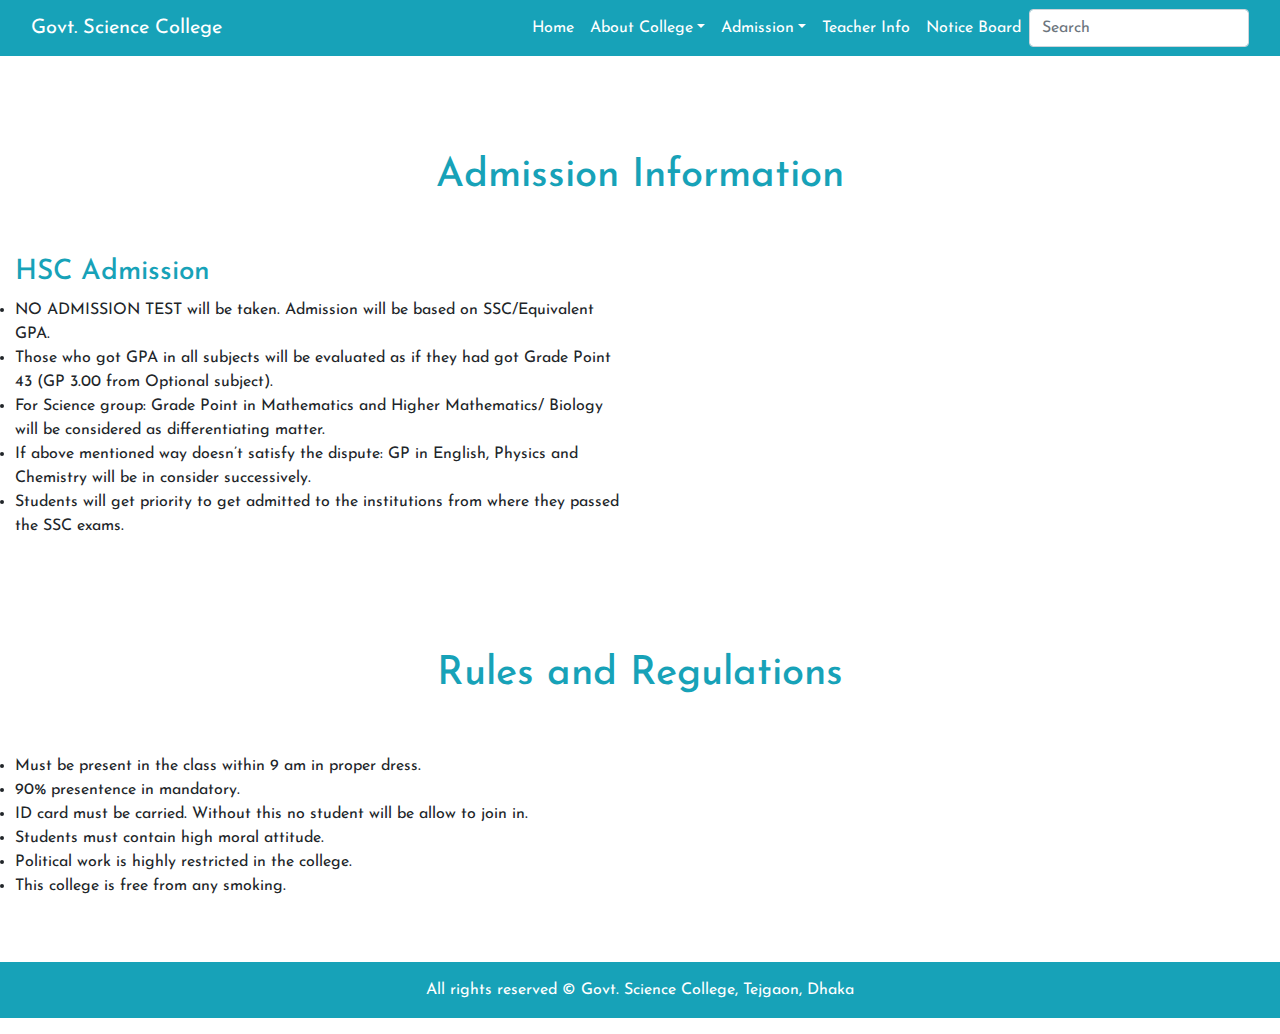
<file: Solve_Question03/admission.html>
<!DOcTYPE HTML>
<html>
    <head>
        <meta charset="utf-8">
        <meta name="viewport" content="width=device-width, initial-scale=1">
        <link rel="stylesheet" href="https://maxcdn.bootstrapcdn.com/bootstrap/4.5.2/css/bootstrap.min.css">
        <link rel="stylesheet" type="text/css" href="CSS/style.css">
        <link href="https://fonts.googleapis.com/css2?family=Josefin+Sans&display=swap" rel="stylesheet">
    </head>
    <body>
        <nav class="navbar navbar-expand-lg navbar-dark bg-info">
            <div class="container-fluid">
                <a class="navbar-brand" href="index.html">Govt. Science College</a>
                <button class="navbar-toggler" type="button" data-toggle="collapse" data-target="#collapsibleNavbar">
                <span class="navbar-toggler-icon"></span>
                </button>
                <div class="collapse navbar-collapse" id="collapsibleNavbar">
                <ul class="navbar-nav ml-auto mb-2 mb-lg-0">
                    <li class="nav-item">
                    <a class="nav-link active" aria-current="page" href="index.html">Home</a>
                    </li>
                    <li class="nav-item dropdown">
                        <a class="nav-link dropdown-toggle active" href="#" id="navbardrop" data-toggle="dropdown">About College</a>
                        <div class="dropdown-menu">
                        <a class="dropdown-item" href="about.html">College History</a>
                        <a class="dropdown-item" href="#">Vision</a>
                        <a class="dropdown-item" href="#">Mission</a>
                        </div>
                    </li>
                    <li class="nav-item dropdown">
                        <a class="nav-link dropdown-toggle active" href="#" id="navbardrop" data-toggle="dropdown">Admission</a>
                        <div class="dropdown-menu">
                        <a class="dropdown-item" href="admission.html">Admission Information</a>
                        <a class="dropdown-item" href="#">Admission Fees</a>
                        <a class="dropdown-item" href="#">Apply Online</a>
                        <a class="dropdown-item" href="#">Check Result</a>
                        </div>
                    </li>
                    <li class="nav-item">
                    <a class="nav-link active" href="teacher.html">Teacher Info</a>
                    </li>
                    <li class="nav-item">
                    <a class="nav-link active" href="notice.html">Notice Board</a>
                    </li>
                </ul>
                <form class="d-flex">
                    <input class="form-control me-2" type="search" placeholder="Search" aria-label="Search">
                </form>
                </div>
            </div>
        </nav>

        <section class="my-5">
            <div class="py-5">
                <h1 class="text-center text-info">Admission Information</h1>
            </div>

            <div class="container-fluid">
                <div class="row">
                    <div class="col-lg-6 col-md-6 col-12">
                        <h3 class="text-info">HSC Admission</h3>
                        <ul>
                            <li>NO ADMISSION TEST will be taken. Admission will be based on SSC/Equivalent GPA.</li>
                            <li>Those who got GPA in all subjects will be evaluated as if they had got Grade Point 43 (GP 3.00 from Optional subject).</li>
                            <li>For Science group: Grade Point in Mathematics and Higher Mathematics/ Biology will be considered as differentiating matter.</li>
                            <li>If above mentioned way doesn’t satisfy the dispute: GP in English, Physics and Chemistry will be in consider successively.</li>
                            <li>Students will get priority to get admitted to the institutions from where they passed the SSC exams.</li>
                        </ul>
                    </div>
                </div>
            </div>
        </section>

        <section class="my-5">
            <div class="py-5">
                <h1 class="text-center text-info">Rules and Regulations</h1>
            </div>

            <div class="container-fluid">
                <div class="row">
                    <div class="col-lg-6 col-md-6 col-12">
                        <ul>
                            <li>Must be present in the class within 9 am in proper dress.</li>
                            <li>90% presentence in mandatory.</li>
                            <li>ID card must be carried. Without this no student will be allow to join in.</li>
                            <li>Students must contain high moral attitude.</li>
                            <li>Political work is highly restricted in the college.</li>
                            <li>This college is free from any smoking.</li>
                        </ul>
                    </div>
                </div>
            </div>
        </section>

        <footer>
            <p class="p-3 bg-info text-white text-center">All rights reserved &copy; Govt. Science College, Tejgaon, Dhaka</p>
        </footer>

    <script src="https://ajax.googleapis.com/ajax/libs/jquery/3.5.1/jquery.min.js"></script>
    <script src="https://cdnjs.cloudflare.com/ajax/libs/popper.js/1.16.0/umd/popper.min.js"></script>
    <script src="https://maxcdn.bootstrapcdn.com/bootstrap/4.5.2/js/bootstrap.min.js"></script>
    </body>
</html>
</file>
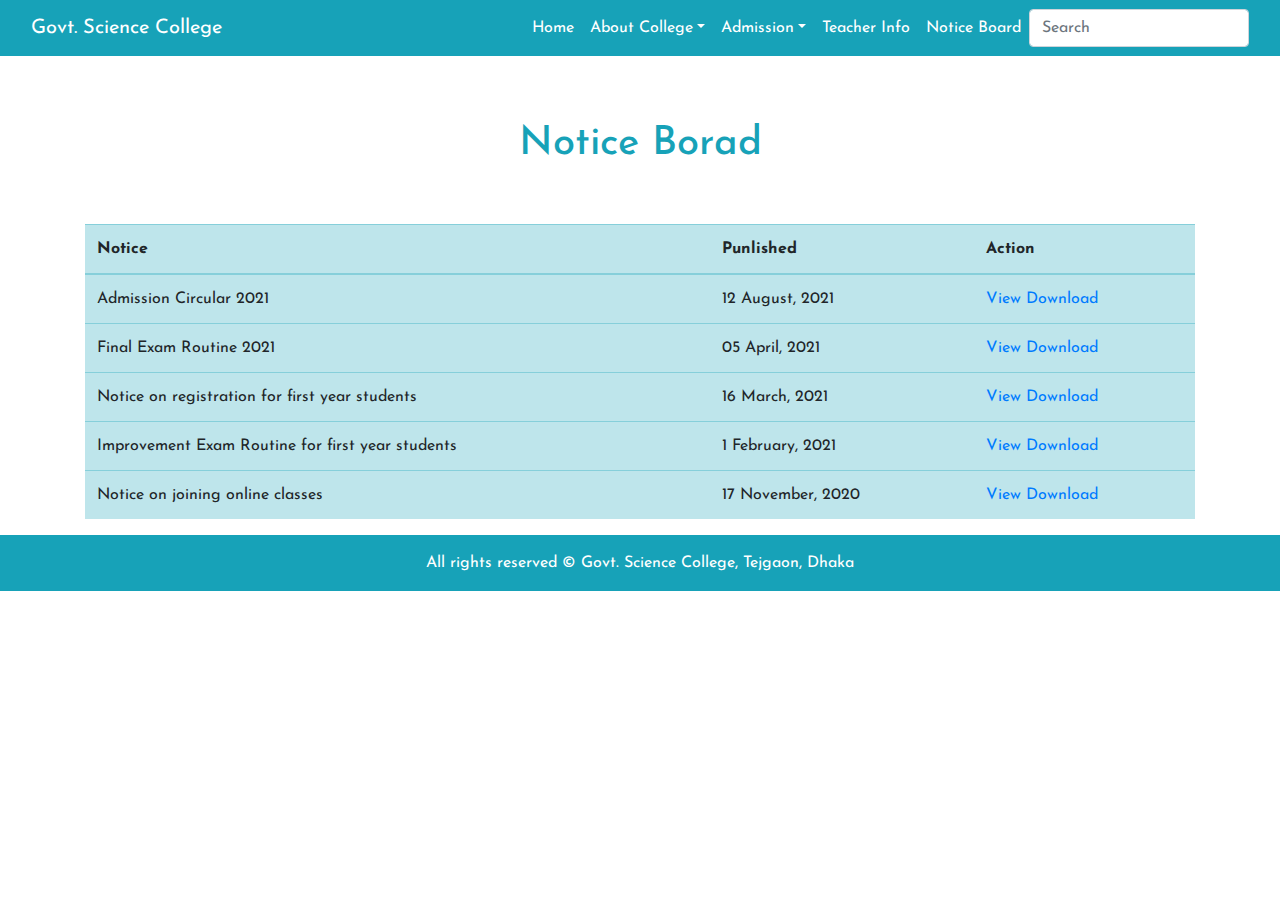
<file: Solve_Question03/notice.html>
<!DOcTYPE HTML>
<html>
    <head>
        <meta charset="utf-8">
        <meta name="viewport" content="width=device-width, initial-scale=1">
        <link rel="stylesheet" href="https://maxcdn.bootstrapcdn.com/bootstrap/4.5.2/css/bootstrap.min.css">
        <link rel="stylesheet" type="text/css" href="CSS/style.css">
        <link href="https://fonts.googleapis.com/css2?family=Josefin+Sans&display=swap" rel="stylesheet">
    </head>
    <body>
        <nav class="navbar navbar-expand-lg navbar-dark bg-info">
            <div class="container-fluid">
                <a class="navbar-brand" href="index.html">Govt. Science College</a>
                <button class="navbar-toggler" type="button" data-toggle="collapse" data-target="#collapsibleNavbar">
                <span class="navbar-toggler-icon"></span>
                </button>
                <div class="collapse navbar-collapse" id="collapsibleNavbar">
                <ul class="navbar-nav ml-auto mb-2 mb-lg-0">
                    <li class="nav-item">
                    <a class="nav-link active" aria-current="page" href="index.html">Home</a>
                    </li>
                    <li class="nav-item dropdown">
                        <a class="nav-link dropdown-toggle active" href="#" id="navbardrop" data-toggle="dropdown">About College</a>
                        <div class="dropdown-menu">
                        <a class="dropdown-item" href="about.html">College History</a>
                        <a class="dropdown-item" href="#">Vision</a>
                        <a class="dropdown-item" href="#">Mission</a>
                        </div>
                    </li>
                    <li class="nav-item dropdown">
                        <a class="nav-link dropdown-toggle active" href="#" id="navbardrop" data-toggle="dropdown">Admission</a>
                        <div class="dropdown-menu">
                        <a class="dropdown-item" href="admission.html">Admission Information</a>
                        <a class="dropdown-item" href="#">Admission Fees</a>
                        <a class="dropdown-item" href="#">Apply Online</a>
                        <a class="dropdown-item" href="#">Check Result</a>
                        </div>
                    </li>
                    <li class="nav-item">
                    <a class="nav-link active" href="teacher.html">Teacher Info</a>
                    </li>
                    <li class="nav-item">
                    <a class="nav-link active" href="notice.html">Notice Board</a>
                    </li>
                </ul>
                <form class="d-flex">
                    <input class="form-control me-2" type="search" placeholder="Search" aria-label="Search">
                </form>
                </div>
            </div>
        </nav>

        <section class="my-3">
            <div class="py-5">
              <h1 class="text-center text-info">Notice Borad</h1>
            </div>
            <div class="container">          
                <table class="table table-hover table-info">
                  <thead>
                    <tr>
                      <th>Notice</th>
                      <th>Punlished</th>
                      <th>Action</th>
                    </tr>
                  </thead>
                  <tbody>
                    <tr>
                      <td>Admission Circular 2021</td>
                      <td>12 August, 2021</td>
                      <td><a href="#">View </a><a href="#"> Download</a></td>
                    </tr>
                    <tr>
                      <td>Final Exam Routine 2021</td>
                      <td>05 April, 2021</td>
                      <td><a href="#">View </a><a href="#"> Download</a></td>
                    </tr>
                    <tr>
                        <td>Notice on registration for first year students</td>
                        <td>16 March, 2021</td>
                        <td><a href="#">View </a><a href="#"> Download</a></td>
                    </tr>
                    <tr>
                        <td>Improvement Exam Routine for first year students</td>
                        <td>1 February, 2021</td>
                        <td><a href="#">View </a><a href="#"> Download</a></td>
                    </tr>
                    <tr>
                      <td>Notice on joining online classes</td>
                      <td>17 November, 2020</td>
                      <td><a href="#">View </a><a href="#"> Download</a></td>
                    </tr>
                  </tbody>
                </table>
              </div>
        </section>
        

        <footer>
            <p class="p-3 bg-info text-white text-center">All rights reserved &copy; Govt. Science College, Tejgaon, Dhaka</p>
        </footer>

    <script src="https://ajax.googleapis.com/ajax/libs/jquery/3.5.1/jquery.min.js"></script>
    <script src="https://cdnjs.cloudflare.com/ajax/libs/popper.js/1.16.0/umd/popper.min.js"></script>
    <script src="https://maxcdn.bootstrapcdn.com/bootstrap/4.5.2/js/bootstrap.min.js"></script>
    </body>
</html>
</file>
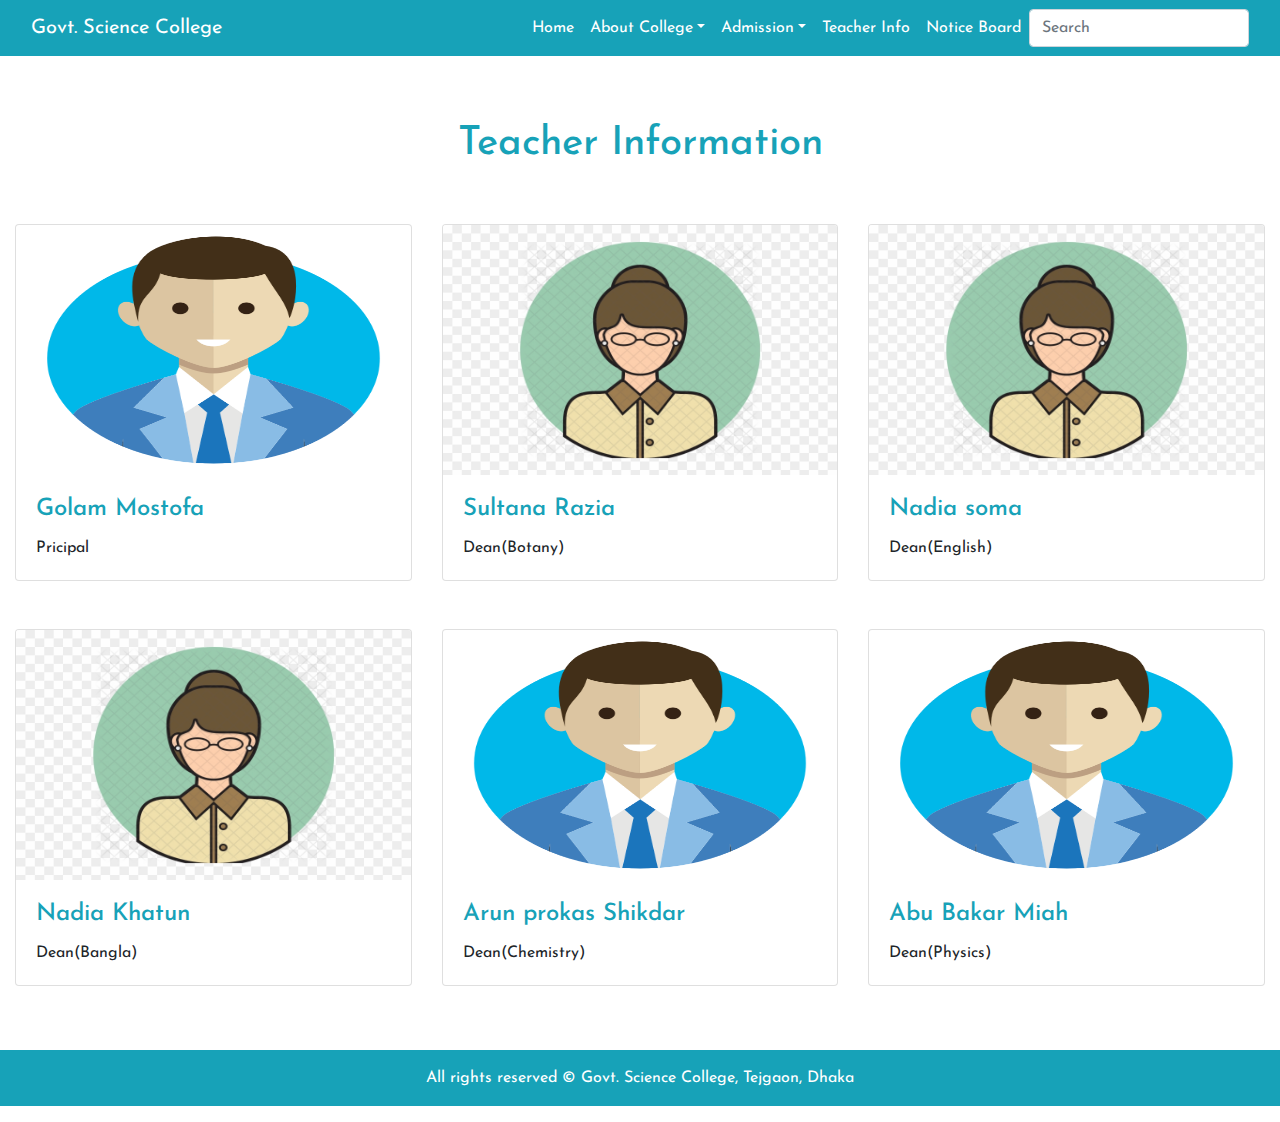
<file: Solve_Question03/teacher.html>
<!DOcTYPE HTML>
<html>
    <head>
        <meta charset="utf-8">
        <meta name="viewport" content="width=device-width, initial-scale=1">
        <link rel="stylesheet" href="https://maxcdn.bootstrapcdn.com/bootstrap/4.5.2/css/bootstrap.min.css">
        <link rel="stylesheet" type="text/css" href="CSS/style.css">
        <link href="https://fonts.googleapis.com/css2?family=Josefin+Sans&display=swap" rel="stylesheet">
    </head>
    <body>
        <nav class="navbar navbar-expand-lg navbar-dark bg-info">
            <div class="container-fluid">
                <a class="navbar-brand" href="index.html">Govt. Science College</a>
                <button class="navbar-toggler" type="button" data-toggle="collapse" data-target="#collapsibleNavbar">
                <span class="navbar-toggler-icon"></span>
                </button>
                <div class="collapse navbar-collapse" id="collapsibleNavbar">
                <ul class="navbar-nav ml-auto mb-2 mb-lg-0">
                    <li class="nav-item">
                    <a class="nav-link active" aria-current="page" href="index.html">Home</a>
                    </li>
                    <li class="nav-item dropdown">
                        <a class="nav-link dropdown-toggle active" href="#" id="navbardrop" data-toggle="dropdown">About College</a>
                        <div class="dropdown-menu">
                        <a class="dropdown-item" href="about.html">College History</a>
                        <a class="dropdown-item" href="#">Vision</a>
                        <a class="dropdown-item" href="#">Mission</a>
                        </div>
                    </li>
                    <li class="nav-item dropdown">
                        <a class="nav-link dropdown-toggle active" href="#" id="navbardrop" data-toggle="dropdown">Admission</a>
                        <div class="dropdown-menu">
                        <a class="dropdown-item" href="admission.html">Admission Information</a>
                        <a class="dropdown-item" href="#">Admission Fees</a>
                        <a class="dropdown-item" href="#">Apply Online</a>
                        <a class="dropdown-item" href="#">Check Result</a>
                        </div>
                    </li>
                    <li class="nav-item">
                    <a class="nav-link active" href="teacher.html">Teacher Info</a>
                    </li>
                    <li class="nav-item">
                    <a class="nav-link active" href="notice.html">Notice Board</a>
                    </li>
                </ul>
                <form class="d-flex">
                    <input class="form-control me-2" type="search" placeholder="Search" aria-label="Search">
                </form>
                </div>
            </div>
        </nav>

        <section class="my-3">
            <div class="py-5">
              <h1 class="text-center text-info">Teacher Information</h1>
            </div>
            <div class="container-fluid">
              <div class="row">
                <div class="col-lg-4 col-md-4 col-12 mb-5">
                  <div class="card">
                    <img class="card-img-top aboutimg" src="images/male.jpg" alt="Card image" style="width:100%">
                    <div class="card-body">
                      <h4 class="card-title text-info">Golam Mostofa</h4>
                      <p class="card-text">Pricipal</p>
                    </div>
                  </div>
                </div>
                <div class="col-lg-4 col-md-4 col-12 mb-5">
                  <div class="card">
                    <img class="card-img-top aboutimg" src="images/female.jpg" alt="Card image" style="width:100%">
                    <div class="card-body">
                      <h4 class="card-title text-info">Sultana Razia</h4>
                      <p class="card-text">Dean(Botany)</p>
                    </div>
                  </div>
                </div>
                <div class="col-lg-4 col-md-4 col-12 mb-5">
                  <div class="card">
                    <img class="card-img-top aboutimg" src="images/female.jpg" alt="Card image" style="width:100%">
                    <div class="card-body">
                      <h4 class="card-title text-info">Nadia soma</h4>
                      <p class="card-text">Dean(English)</p>
                    </div>
                  </div>
                </div>
                <div class="col-lg-4 col-md-4 col-12 mb-5">
                  <div class="card">
                    <img class="card-img-top aboutimg" src="images/female.jpg" alt="Card image" style="width:100%">
                    <div class="card-body">
                      <h4 class="card-title text-info">Nadia Khatun</h4>
                      <p class="card-text">Dean(Bangla)</p>
                    </div>
                  </div>
                </div>
                <div class="col-lg-4 col-md-4 col-12 mb-5">
                  <div class="card">
                    <img class="card-img-top aboutimg" src="images/male.jpg" alt="Card image" style="width:100%">
                    <div class="card-body">
                      <h4 class="card-title text-info">Arun prokas Shikdar</h4>
                      <p class="card-text">Dean(Chemistry)</p>
                    </div>
                  </div>
                </div>
                <div class="col-lg-4 col-md-4 col-12 mb-5">
                  <div class="card">
                    <img class="card-img-top aboutimg" src="images/male.jpg" alt="Card image" style="width:100%">
                    <div class="card-body">
                      <h4 class="card-title text-info">Abu Bakar Miah</h4>
                      <p class="card-text">Dean(Physics)</p>
                    </div>
                  </div>
                </div>
              </div>
            </div>
        </section>
        

        <footer>
            <p class="p-3 bg-info text-white text-center">All rights reserved &copy; Govt. Science College, Tejgaon, Dhaka</p>
        </footer>

    <script src="https://ajax.googleapis.com/ajax/libs/jquery/3.5.1/jquery.min.js"></script>
    <script src="https://cdnjs.cloudflare.com/ajax/libs/popper.js/1.16.0/umd/popper.min.js"></script>
    <script src="https://maxcdn.bootstrapcdn.com/bootstrap/4.5.2/js/bootstrap.min.js"></script>
    </body>
</html>
</file>
<file: Solve_Question03/CSS/style.css>
*{margin: 0; padding: 0; box-sizing: border-box;
font-family: 'Josefin Sans', sans-serif;}

.carousel-inner img {
    width: 100%;
    height: 90vh;
  }

.aboutimg{
  width: 100%;
  height: 250px!important;
}

span{
	display: inline-block;
	text-decoration: none;
	color: inherit;
}
.section-head{
	margin-bottom: 60px;
}
.section-head h4{
	position: relative;
	padding: 0;
	color: #5cb85c;
	line-height: 1;
	letter-spacing: 0.3px;
	font-size: 34px;
	font-weight: 700;
	text-align: center;
	margin-bottom: 30px;
}
.section-head h4::before{
	content: '';
	width: 200px;
	height: 3px;
	background: #5cb85c;
	position: absolute;
	bottom: -10px;
	left: 0;
	right: 0;
	margin: 0 auto;
}
.section-head h4 span{
	font-weight: 700;
	padding-bottom: 5px;
	color: black;
}
.item{
	background: #fff;
	text-align: center;
	padding: 30px 25px;
	box-shadow: 0 0 25px rgba(0,0,0,0.07);
	border-radius: 20px;
	margin-bottom: 30px;
	border: 5px solid rgba(0, 0, 0, 0.07);
	-webkit-transition: all 0.5s ease 0s;
	transition: all 0.5s ease 0s;
}
.item:hover{
	background: #5cb85c;
	box-shadow: 0 8px 20px 0 rgba(0, 0, 0, 0.2);
	-webkit-transition:  all 0.5s ease 0s;
	transition: all 0.5s ease 0s;
}
.item:hover .item,
.item:hover span.icon{
	background: #fff;
	border-radius: 10px;
	-webkit-transition: all 0.5s ease 0s;
	transition: all 0.5s ease 0s;
}
.item:hover h6,
.item:hover p{
	color: #fff;
	-webkit-transition: all 0.5s ease 0s;
	transition: all 0.5s ease 0s;
}
.item .icon{
	font-size: 40px;
	margin-bottom: 25px;
	color: #5cb85c;
	width: 90px;
	line-height: 96px;
	border-radius: 50px;
}
.item p{
	font-size: 15px;
	line-height: 26px;
}
.item h6{
	margin-bottom: 20px;
	color: #2f2f2f;
}
</file>
